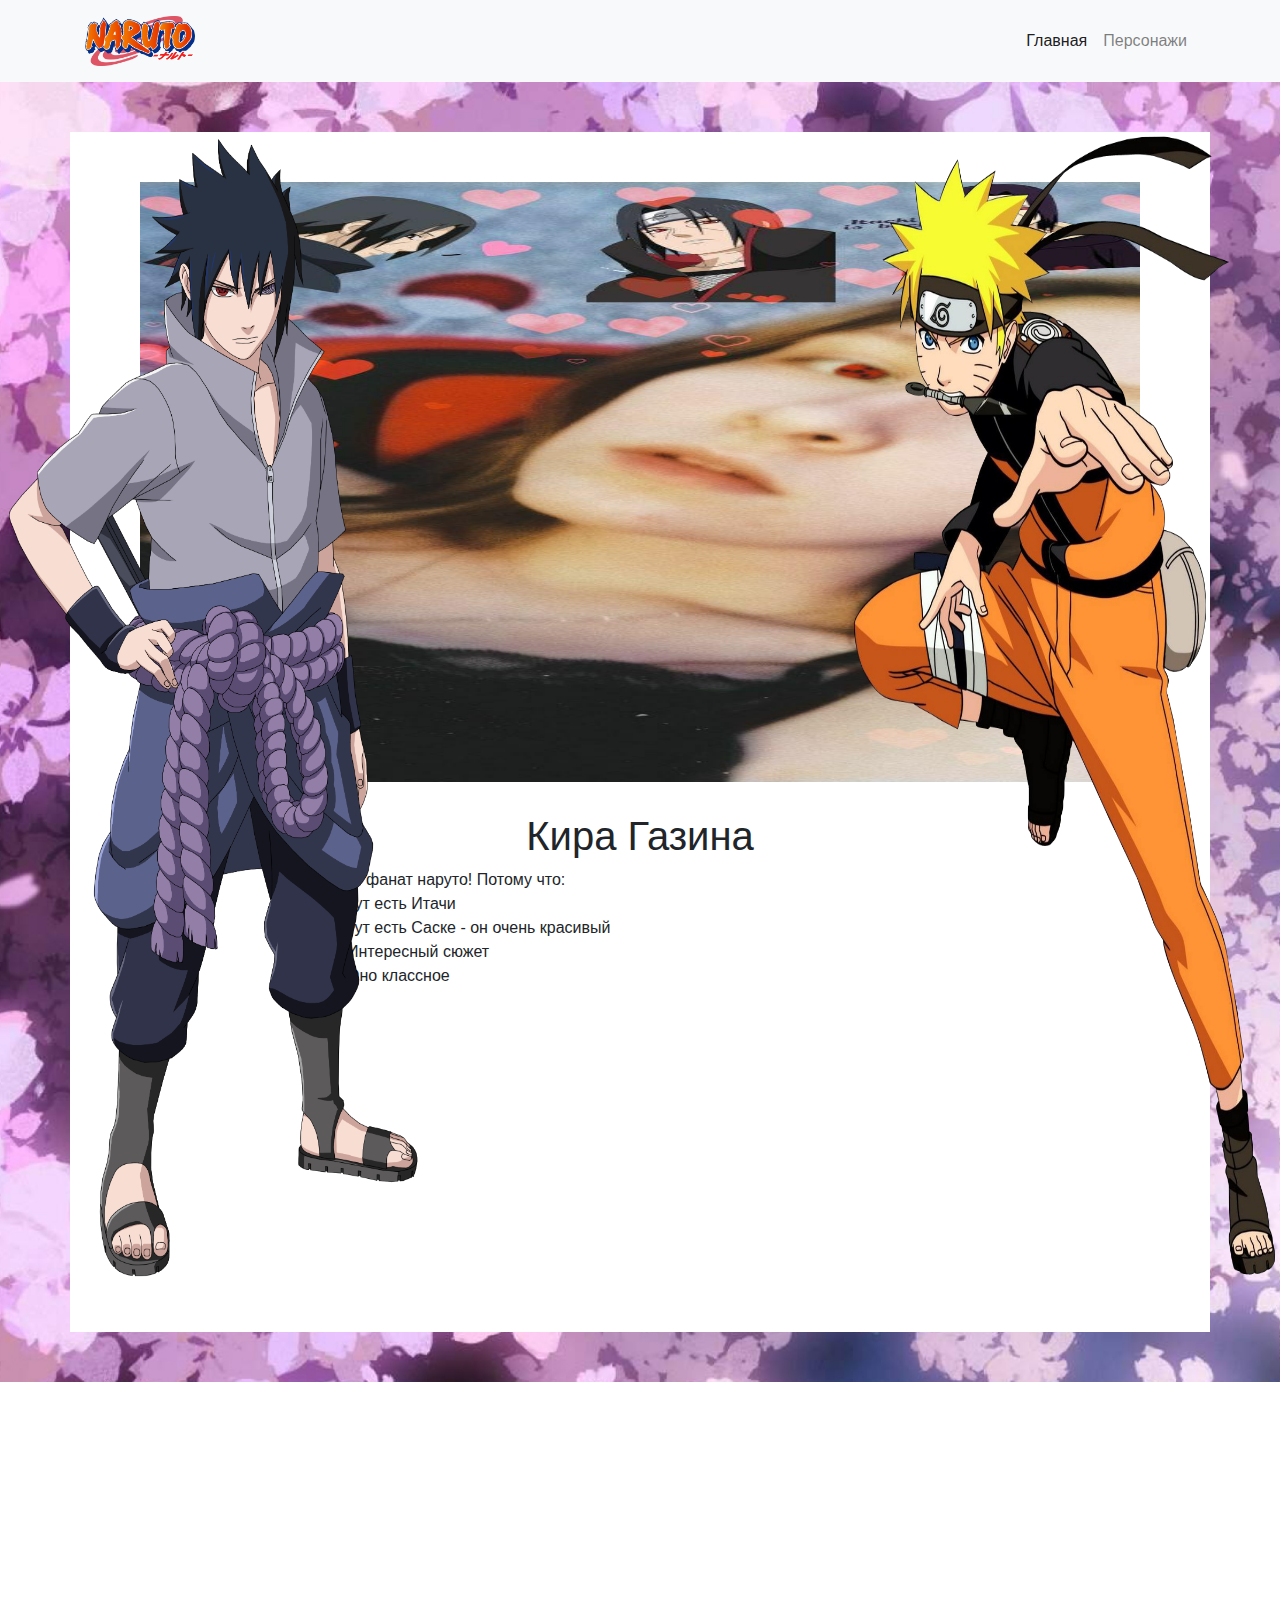
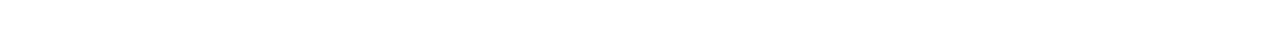
<file: kira.html>
<!DOCTYPE html>
<html lang="ru">
<head>
    <meta charset="UTF-8">
    <meta name="viewport" content="width=device-width, initial-scale=1.0">
    <title>Главная</title>

    <link rel="stylesheet" type="text/css" href="slick/slick/slick.css"/>
    <link rel="stylesheet" type="text/css" href="slick/slick/slick-theme.css"/>
    <link rel="stylesheet" href="bootstrap/css/bootstrap-grid.min.css">
    <link rel="stylesheet" href="bootstrap/css/bootstrap-reboot.min.css">
    <link rel="stylesheet" href="bootstrap/css/bootstrap.min.css">
    <link rel="stylesheet" href="style/css/style.css">

</head>
<body>
    

    <nav class="navbar navbar-expand-lg navbar-light bg-light">
        <div class="collapse container navbar-collapse" id="navbarText">
    
          <span class="navbar-text">
            <img src="img/logo.png" alt="" class="logo">
          </span>
    
          <ul class="navbar-nav">
            <li class="nav-item active">
              <a class="nav-link" href="index.html">Главная<span class="sr-only">(current)</span></a>
            </li>
            <li class="nav-item">
              <a class="nav-link" href="index.html#heroes">Персонажи</a>
            </li>
          </ul>
        </div>
      </nav>
      <div class="main">

        <img class='hero__saske' src="img/saske.png" alt="">
        <img class='hero__naruto' src="img/naruto.png" alt="">
        <div class="container kira__container">
            <!-- <div class="photo"></div> -->
            <img class='photo' src="img/Kira.jpg" alt="">
            <h1 class="name">Кира Газина</h1>
            <div class="Kira__text">
              <p class="kira__about">
                Я - фанат наруто! Потому что:
                </p>
                <ul>
                  <li>тут есть Итачи</li>
                  <li>тут есть Саске - он очень красивый</li>
                  <li>Интересный сюжет</li>
                  <li>Оно классное</li>
                </ul>
            </div>

        </div>
    
    </div>

</body>
</file>
<file: style/css/style.css>
.my-column{
    text-align: center;
}
.logo{
    height: 50px;
}

.main{
    padding-top: 50px;
    padding-bottom: 50px;
}

.hero__container{
    /* margin-top: 100px; */
    background-color: white;
}

.hero__title{
    text-align: center;
}

.hero__img{
    width: 100%;
    margin: auto;
    display: block;
}

.hero__paragraph{
    margin-top: 30px;
    margin-bottom: 30px;
    font-size: 15px;
    text-align: center;
}

.hero__video{
    display: flex;
    justify-content: center;
    align-items: center;
}

.hero__youtube{
    width: 100%;
}

.hero__saske{
    position: absolute;
    padding-bottom: 350px;
    top: auto;
    left: 0;
    z-index: 10000;
    height: 1500px;
    width: 430px;
}

.hero__naruto{
    position: absolute;
    padding-bottom: 350px;
    top: auto;
    right: 0;
    height: 1500px;
    width: 430px;
}
.slider{
    margin-top: -3px;
}

.slider__container{
    background-color: white;
    padding-left: 0;
    padding-right: 0;
}


.slider-pic{
    height: 500px;
}
.slider-pic{
    height: 500px;
}

.slider-text{
    display: flex;
    flex-direction: column;
    justify-content: center;
    align-items: center;
    padding-left: 10%;
    padding-right: 10%;
}

.main{
    background-image: url('../../img/background.jpg');
    background-size: cover;
}

.about{
    background-color: #fff;
    height: 2400px;
}

.about__pic{
    width: 100%;
}

.about__content{
    display: flex;
    align-items: center;
    justify-content: center;
    flex-direction: column;
    height: 620px;
}

.about__main{
    width: 95%;
    margin: auto;
    text-align: justify;
    margin-top: 40px;
}

.paragraph__pic{
    width: 400px;
    height: 230px;
}

.pic_right{
    display: flex;
    align-items: center;
    /* justify-content: flex-end; */
    flex-direction: column;

    align-items: center;
    justify-content: center;
    height: 265px;
}
.pic_left{
    display: flex;
    /* justify-content: flex-start; */

    /* justify-content: flex-end; */
    flex-direction: column;

    align-items: center;
    justify-content: center;
    height: 265px;
}

.photo{
    width: 1000px;
    height: 600px;
    background: grey;
    margin: auto;
    display: block;
}

.kira__container{
    height: 1200px;
    background: white;
    padding-top: 50px;
}

.Kira__text{
    width: 60%;
    margin: auto;
    /* text-align: center; */
}

.name{
    text-align: center;
    margin-top: 30px;
}

.kira__about{
    width: 90%;
    margin-top: 30px;
    margin: auto;
}

@media (max-width: 992px){
    .hero__img{
        display: none;
    }
    .hero__naruto{
        display: none;
    }
    .hero__saske{
        display: none;
    }
    .hero__youtube{
        width: 300px;
        margin-top: 30px;
    }
}

@media (max-width: 576px){
    .container{
        max-width: 95% !important;
    }
    .slider-pic{
        width: 100%;
        height: auto;
    }
    .slider__img{
        display: flex;
        justify-content: center;
        align-items: center;
    }
    .slider__container{
        height: 620px;
        padding-top: 30px;
    }
    .photo{
        width: 80%;
        height: 250px;
    }
    .paragraph__pic{
        width: 310px;
        margin-top: 25px;
    }
    b{
        margin-bottom: 45px;
    }

    .about{
        height: 5200px;
    }
}
html .dark * {
    background-color: #1d1c1c !important;
    color: #fff!important;
    }

    img.animate1 {

        filter: alpha (Opacity=25);
        
        opacity: 0.25;
        
        }
        
        img.animate1:hover {
        
        filter: alpha (Opacity=100);
        
        opacity: 1;
        
        }
.up{
    width: 65px;
    height: 35px;
    border: 2px solid grey;
    display: flex;
    justify-content: center;
    align-items: center;
    position: fixed;
    bottom: 30px;
    right: 30px;
    background: white;
}

.link-up{
   color: #192135;
}
</file>
